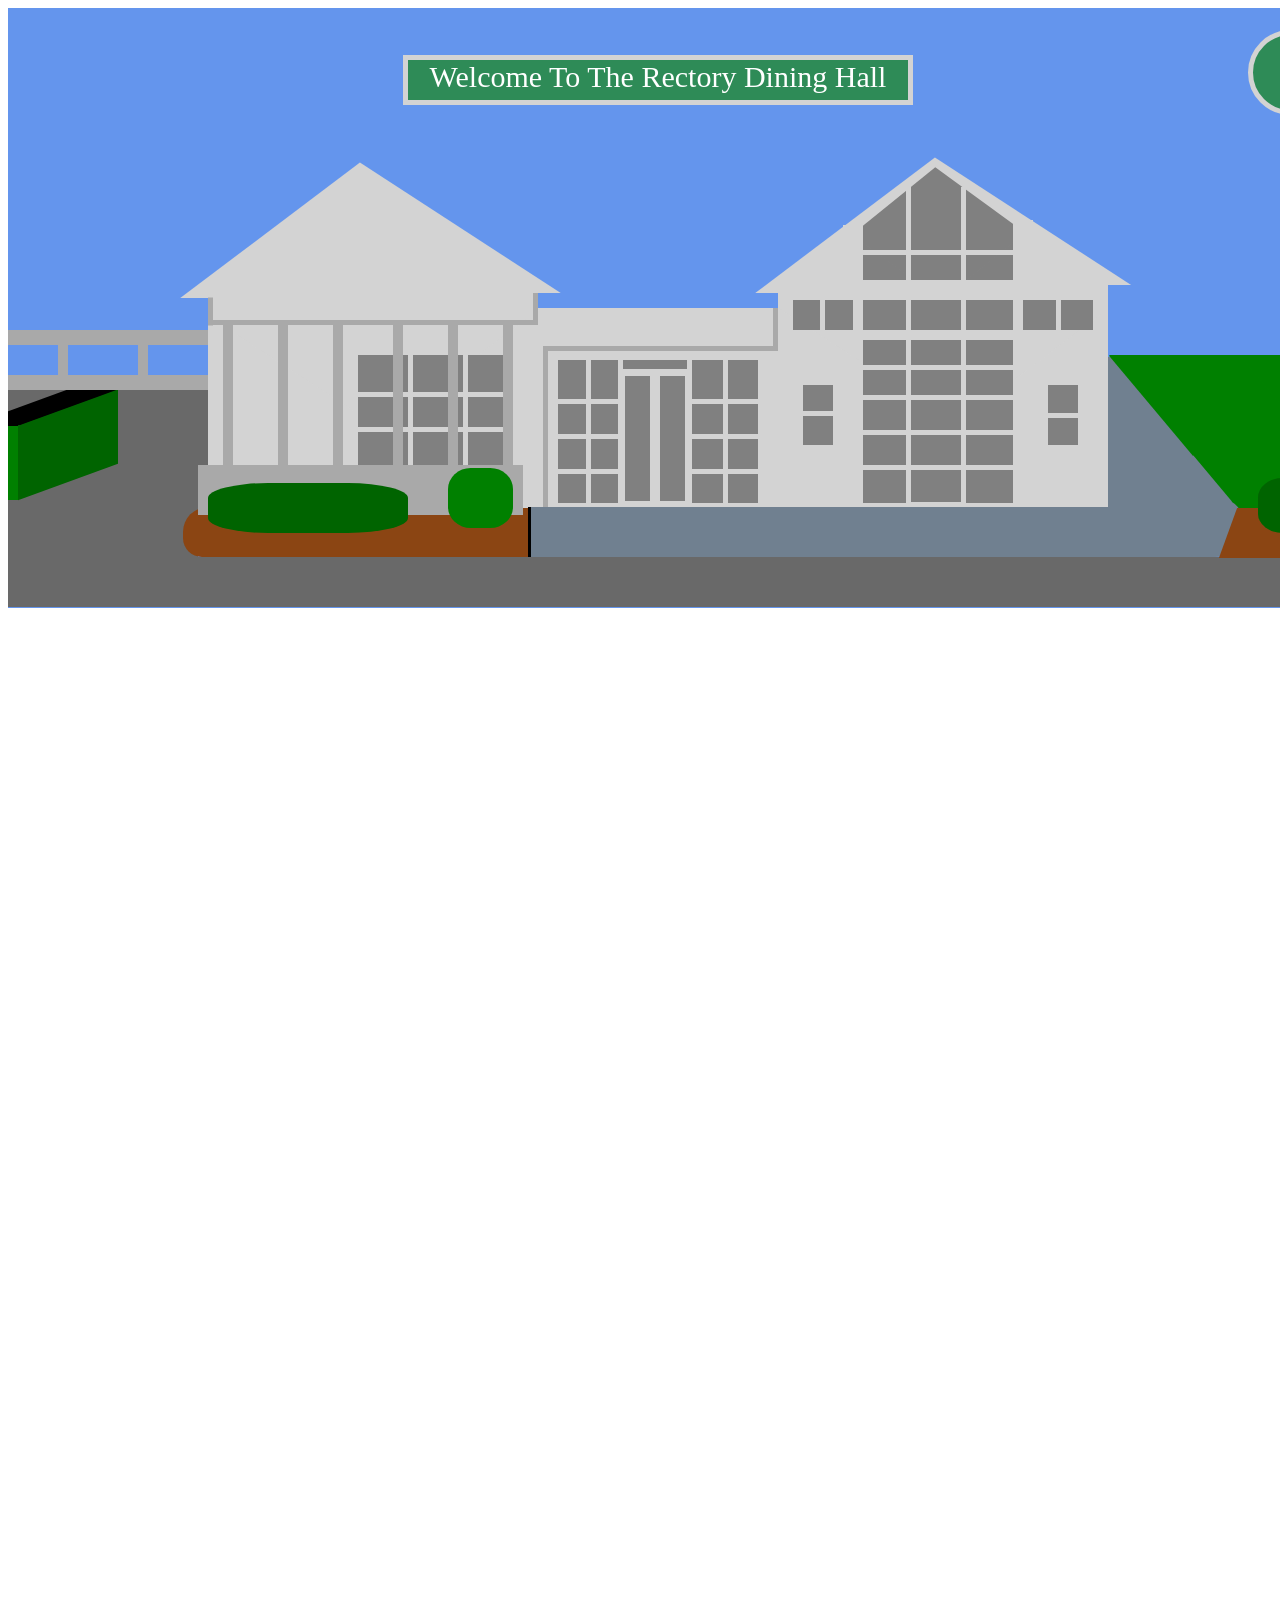
<file: index.html>
<html>
  <head>
    <link rel="stylesheet" type="text/css" href="home.css">
  </head>
  <body>
    <div class="sky">
      <div class="building">
      <div class="base">
        
      </div>
      <div class="roof1">
        
      </div>
      <div class="roof2">
        
      </div>
      <div class="space1">
        
      </div>
      <div class="space2">
        
      </div>
      <div class="space3">
        
      </div>
      <div class="space4">
        
      </div>
      <div class="window1">
        
      </div>
      <div class="window2">
        
      </div>
      <div class="window3">
        
      </div>
      <div class="space5">
        
      </div>
      <div class="space6">
        
      </div>
       <div class="window4">
        
      </div>
        <div class="window5">
        
      </div>
        <div class="window6">
        
      </div>
       <div class="window7">
        
      </div>
     <div class="space7">
       
     </div>
    
     <div class="wall">
       
     </div>
     <div class="column1">
       
     </div>
     <div class="column2">
       
     </div>
     <div class="column3">
       
     </div>
      <div class="column4">
       
     </div>
     <div class="column5">
       
     </div>
     <div class="column6">
       
     </div>
     <div class="over">
       
     </div>
     <div class="line">
       
     </div>
      <div class="line2">
       
     </div>
     <div class="space8">
       
     </div>
     <div class="wlines1">
       
     </div>
     <div class="space9">
       
     </div>
     <div class="wlines2">
       
     </div>
      <div class="wlines3">
       
     </div>
     <div class="wlines4">
       
     </div>
      <div class="wlines5">
       
     </div>
      <div class="wlines6">
       
     </div>
     <div class="wlines7">
       
     </div>
      <div class="wlines8">
       
     </div>
     <div class="wlines9">
       
     </div>
      <div class="wlines10">
       
     </div>
     <div class="wlines11">
       
     </div>
      <div class="line3">
       
     </div>
      <div class="line4">
       
     </div>
      <div class="line5">
       
     </div>
      <div class="wlines12">
       
     </div>
    <div class="wlines13">
       
     </div>
     <div class="door1">
       
     </div>
      <div class="door2">
       
     </div>
      <div class="line6">
       
     </div>
      <div class="line7">
       
     </div>
      <div class="line8">
       
     </div>
      <div class="line9">
       
     </div>
      <div class="wlines14">
       
     </div>
      <div class="line10">
       
     </div>
      <div class="line11">
       
     </div>
     </div>
     
     
     
     
     
     
     
     <div class="parking">
       
     </div>
     <div class="corner">
       
     </div>
     <div class="road">
       
     </div>
     <div class="circle">
       
     </div>
     <div class="dump">
       
     </div>
     <div class="side">
       
     </div>
     <div class="top">
       
     </div>
     <div class="or">
       
     </div>
     <div class="gray">
       
     </div>
     <div class="brown">
       
     </div>
    </div>
   <div class="bush1">
     
   </div>
   <div class="bush2">
     
   </div>
   <div class="sidewalk">
     
   </div>
      <div class="sidewalk2">
     
   </div>
   <div class="cutoff">
     
   </div>
   <div class="circle2">
     
   </div>
   <div class="fill">
     
   </div>
   <div class="brown2">
       
     </div>
      <div class="brown3">
       
     </div>
     <div class="bush3">
       
     </div>
     <div class="fill2">
       
     </div>
     <div class="wall2">
       
     </div>
     <div class="fill3">
       
     </div>
     <div class="top2">
       
     </div>
     <div class='or2'>
       
     </div>
     <div class="wall3">
       
     </div>
     <div class="rail1">
       
     </div>
     <div class="green">
       
     </div>
     <div class="cutoff2">

     </div>
     <div class="cut">
       
     </div>
     <div class="text">
       <div class="dhall">
         Welcome To The Rectory Dining Hall
       </div>
       <a href="blueprint.html" target="_blank">
         
      
       <div class="button">
         <p class="b">
         B
         </p>
           
       </div>
        </a>
        <div class="windowhover1">
          
        </div>
         <div class="windowhover2">
          
        </div>
        <div class="hoverlines1">
          
        </div>
      <div class="eroom">
        This is the dining room were students eat breakfast lunch and dinner with their friends.
      </div>
      <div class="hway">
        As you enter the dining hall you are greated by the wonderful staff, navigate the page to learn more about them.
      </div>
      <div class="info">
        Welcome to the rectory dining hall page, designed by CS2 students Ethan and Isabel. Explore this page and learn what school meals are like.
      </div>
      <div class="windowhover3">
          
        </div>
    
     </div>
     
   
  </body>
  
</html>
</file>
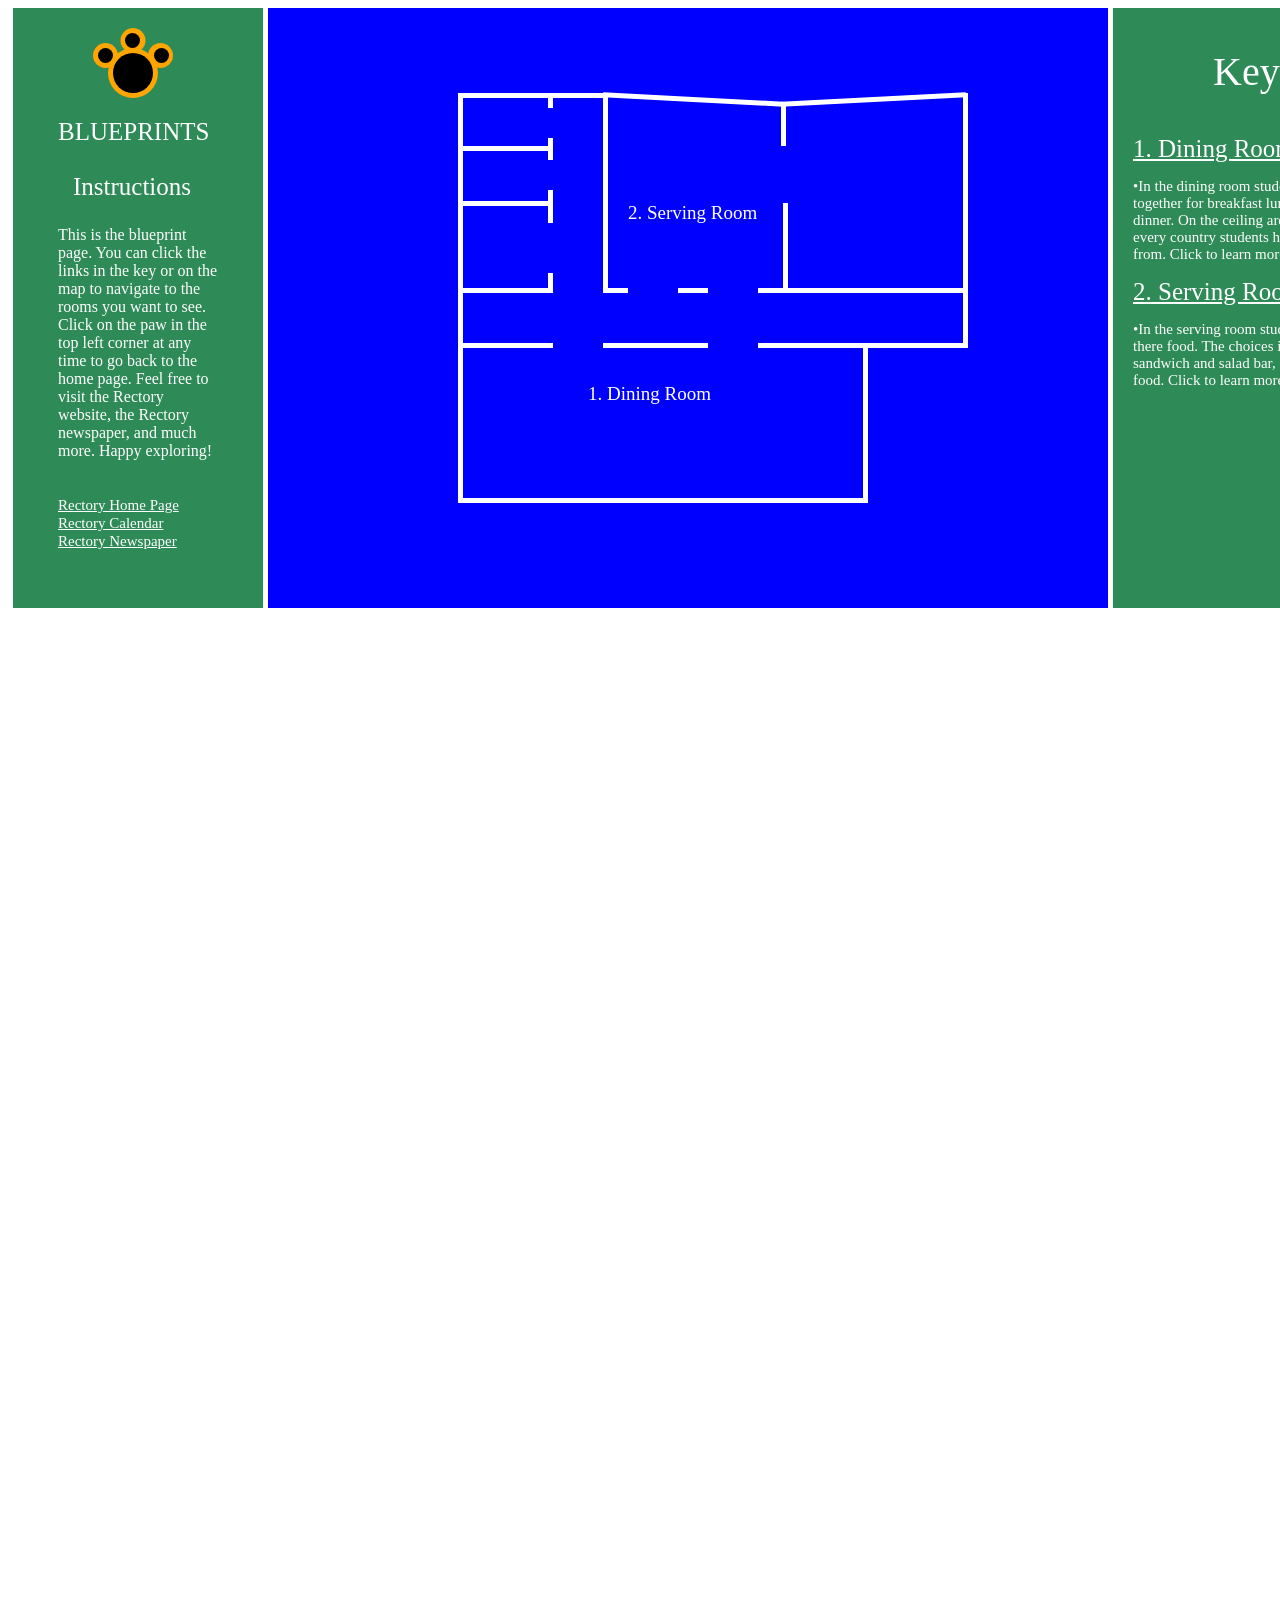
<file: blueprint.html>
<!DOCTYPE html>
<html>
  <head>
    <link rel="stylesheet" type="text/css" href="blueprint.css">
  </head>
  <body>
    
    <div class="base">
      <div class="key">
        <p class="keytitle">
          Key
        </p>
        <a href="diningroom.html" target="_blank" class="text">
          1. Dining Room
        </a>
        <p class="one">
          •In the dining room students eat together for breakfast lunch and dinner. On the ceiling are the flags of every country students have come from. Click to learn more.
        </p>
        <a href="serving.html" target="_blank" class="text">
          2. Serving Room
        </a>
         <p class="one">
          •In the serving room students get there food. The choices include a sandwich and salad bar, or the hot food. Click to learn more.
        </p>
        
     
      </div>
    </div>
   <a href="index.html" target="_blank">
         
     <div class="paw">
      <div class="pad1">
        
      </div>
      <div class="pad2">
        
      </div>
      <div class="pad3">
        
      </div>
       </div>
      <div class="pawg">
      <div class="pad1g">
        
      </div>
      <div class="pad2g">
        
      </div>
      <div class="pad3g">
        
      </div>
   
    </div>
    </a>
    <div class="home">
      BLUEPRINTS
    </div>
   
    <div class="intro">
      <p class="title">
      Instructions
      </p>
      <p class="instruct">
        This is the blueprint page. You can click the links in the key or on the map to navigate to the rooms you want to see. Click on the paw in the top left corner at any time to go back to the home page. Feel free to visit the Rectory website, the Rectory newspaper, and much more. Happy exploring!
      </p>
      <div class="spacer">
        
      </div>
      <a href="https://www.rectoryschool.org/" target="_blank" class="homep">
        Rectory Home Page
      </a>
      <a href="https://www.rectoryschool.org/quicklinks/calendar" target="_blank" id="two">
        Rectory Calendar
      </a>
       <a href="https://www.rectoryschool.org/about/communications-media/news" target="_blank" id="three">
        Rectory Newspaper
      </a>
    </div>
    <div class="blue">
      </div>
    <div class="main">
    
    </div>
  
    <div class="eat">
      
    </div>
    <div class="hall">
        
      </div>
      <div class="line">
        
      </div>
        <div class="line1">
        
      </div>
      <div class="bath1">
        
      </div>
       <div class="bath2">
        
      </div>
      <div class="hall2">
        
      </div>
      <div class="line2">
        
      </div>
      <div class="line3">
        
      </div>
      <div class="line4">
        
      </div>
      <div class="space">
        
      </div>
      <div class="space1">
        
      </div>
        <div class="space2">
        
      </div>
       <div class="space3">
        
      </div>
        <div class="space4">
        
      </div>
      <div class="space5">
        
      </div>
       <div class="space6">
        
      </div>
        <div class="space7">
        
      </div>
        <a href="serving.html" target="_blank" >
        <p class="sroom">
        2. Serving Room
        </p>
      </a>
    
      
        <a href="diningroom.html" target="_blank" >
        <p class="droom">
        1. Dining Room
        </p>
      </a>
  </body>
  
</html>
</file>
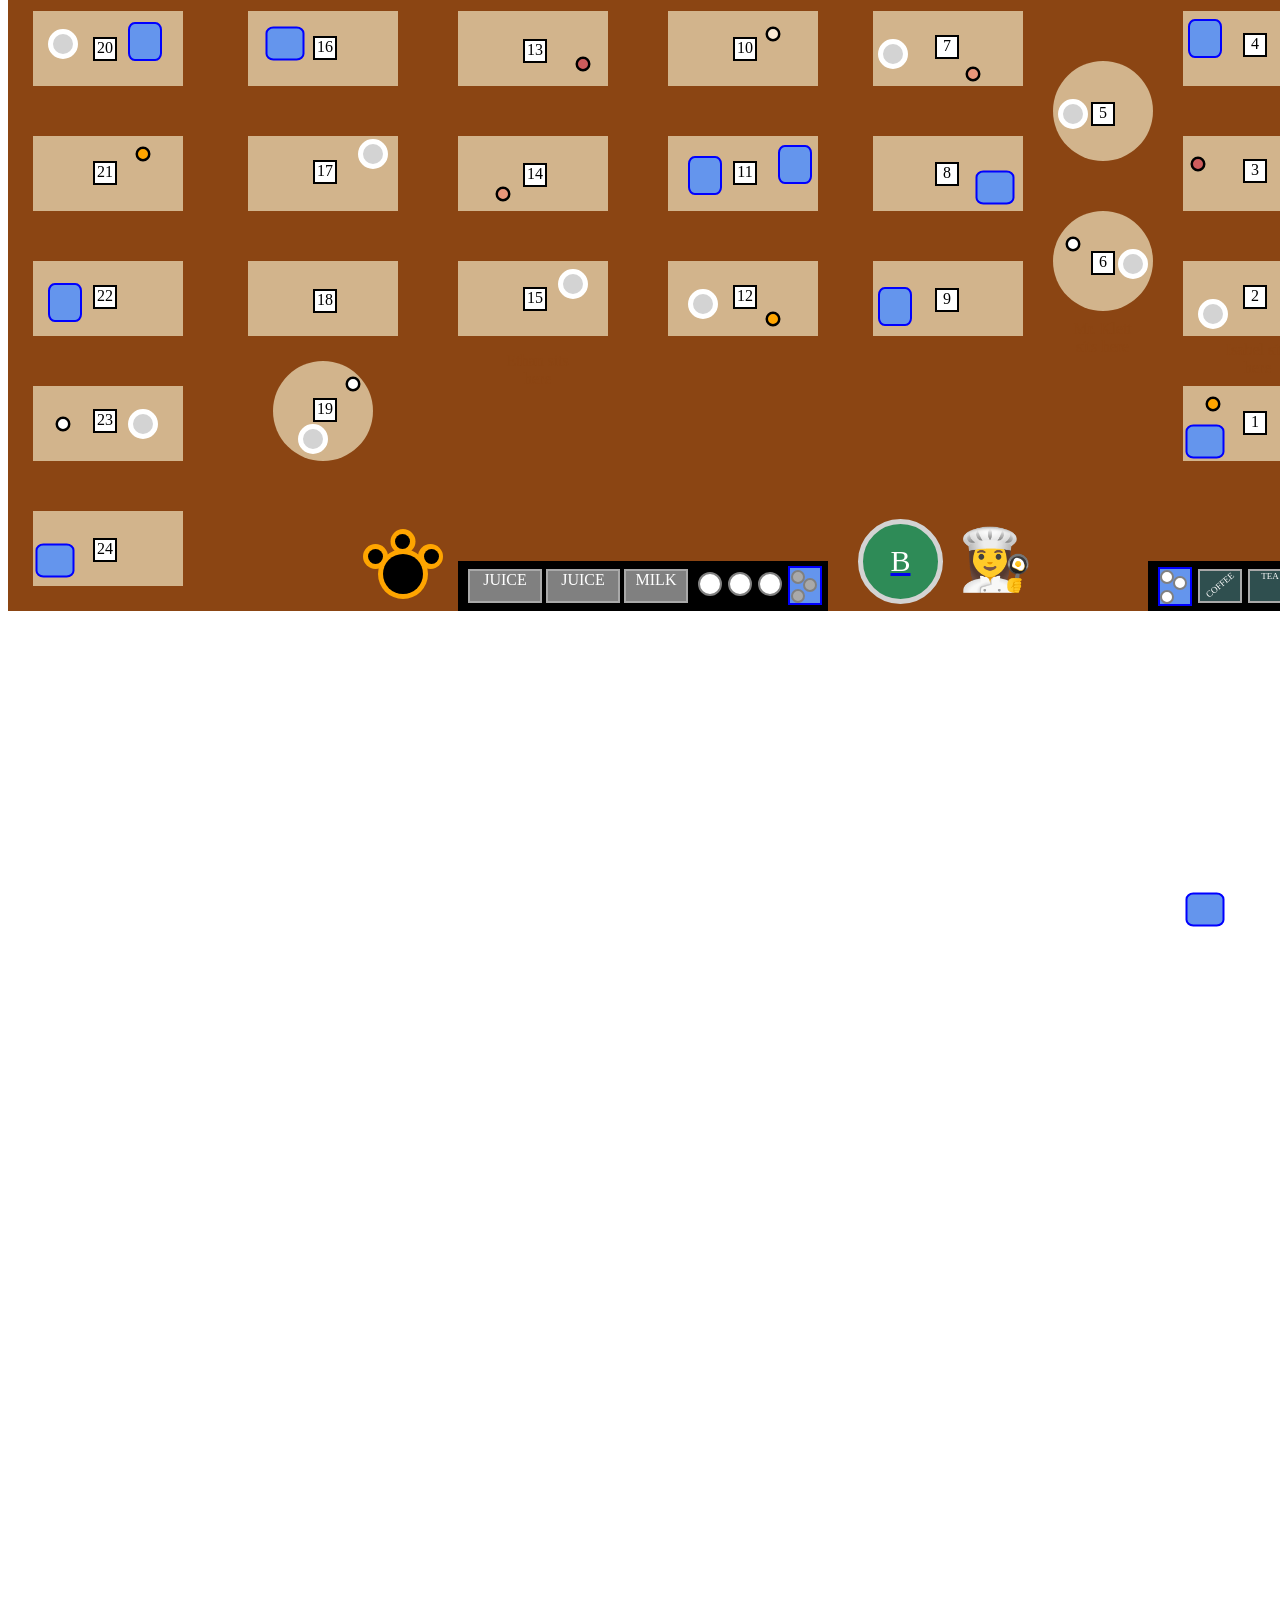
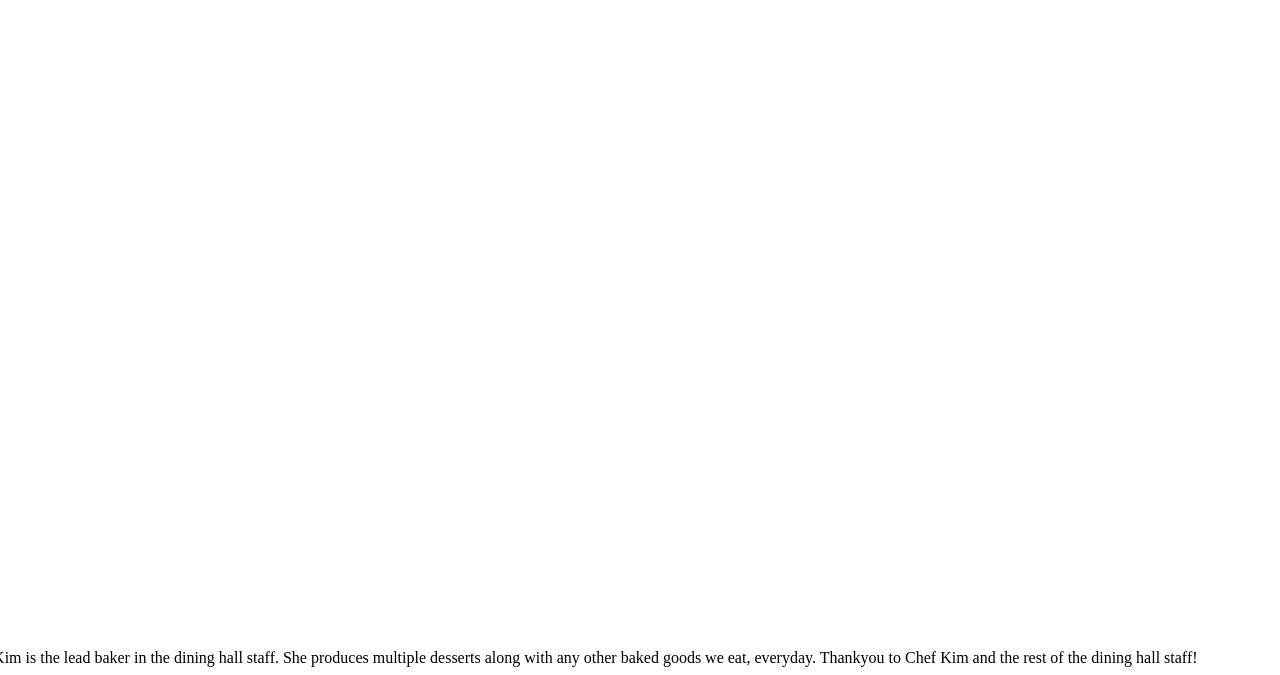
<file: diningroom.html>
<html>
  <head>
    <link rel="stylesheet" type="text/css" href="diningroom.css">
  </head>
  <body>s
   <div class="floor">
  </div>
  <div class="row1">
    
  
 <div class="stable1">
   
 </div>
  <div class="stable2">
   
 </div>
  <div class="stable3">
   
 </div>
  <div class="stable4">
   
 </div>
 
 </div>
 <div class="row2">
   <div class="ctable1">
   
 </div>
  <div class="ctable2">
   
 </div>
 </div>
 <div class="row3">
   <div class="stable5">
   
 </div>
  <div class="stable6">
   
 </div>
  <div class="stable7">
   
 </div>
 </div>
 <div class="row4">
  <div class="stable8">
   
 </div>
  <div class="stable9">
   
 </div>
  <div class="stable10">
   
 </div>
 </div>
 <div class="row5">
  <div class="stable11">
   
 </div>
  <div class="stable12">
   
 </div>
  <div class="stable13">
   
 </div>
 </div>
 <div class="row6">
  <div class="stable14">
   
 </div>
  <div class="stable15">
   
 </div>
  <div class="stable16">
   
 </div>
   <div class="ctable3">
   
 </div>
</div>
<div class="row7">
  <div class="stable21">
    
  </div>
    <div class="stable17">
    
  </div>
    <div class="stable18">
    
  </div>
    <div class="stable19">
    
  </div>
    <div class="stable20">
    
  </div>
  <div class="coffee">
    
  </div>
  <div class="juice">
    
  </div>

    <div class="tn1">
   1
 </div>
 <div class="tn2">
   2
 </div>
  <div class="tn3">
   3
 </div>
 <div class="tn4">
   4
 </div>
 
    
  <div class="tn5">
   5
 </div>
 <div class="tn6">
   6
 </div>
  <div class="tn7">
   7
 </div>
 <div class="tn8">
   8
 </div>
   <div class="tn9">
   9
 </div>
  <div class="tn10">
   10
 </div>
 <div class="tn11">
   11
 </div>
   <div class="tn12">
   12
 </div>
   <div class="tn13">
   13
 </div>
 <div class="tn14">
   14
 </div>
   <div class="tn15">
   15

 </div>
 <div class="tn16">
   16
 </div>
  <div class="tn17">
   17
 </div>
  <div class="tn18">
   18
 </div>
   <div class="tn19">
   19
 </div>
   <div class="tn20">
   20
 </div>
    <div class="tn21">
   21
 </div>
   <div class="tn22">
   22
 </div>
  <div class="tn23">
   23
 </div>
  <div class="tn24">
   24
 </div>
 <div class="water1">
   
 </div>
 <div class="water2">
   
 </div>
  <div class="water3">
   
 </div>
 <div class="milk">
   MILK
 </div>
 <div class="juice1">
   JUICE
 </div>
 <div class="juice2">
   JUICE
 </div>
 <div class="cuptray">
   
 </div>
 <div class="cup1">
   
 </div>
  <div class="cup2">
   
 </div>
  <div class="cup3">
   
 </div>
 <div class="basket">
   
 </div>
 <div class="hwater1">
   TEA
 </div>
 <div class="hwater2">
   <p class="c">
   COFFEE
   </p>
 </div>
  <div class="cuptray2">
   
 </div>
 <div class="cup4">
   
 </div>
  <div class="cup5">
   
 </div>
  <div class="cup6">
   
 </div>
<div class="text1">
  Ethan sits here
</div>
<div class="text2">
  Isabel sits here
</div>
<div class="text3">
  Mr. Klett sits here
</div>
<div class="tray1">
  
  
</div>
<div class="tray2">
  
</div>
<div class="tray3">
  
</div>
<div class="tray4">
  
</div>
<div class="tray5">
  
</div>
<div class="tray6">
  
</div>
<div class="tray7">
  
</div>
<div class="tray8">
  
</div>
<div class="tray9">
  
</div>
<div class="tray10">
  
</div>
<div class="tray11">
  
</div>
<div class="tray12">
  
</div>
<div class="tray1">
  
  
</div>
<div class="plate2">
  
</div>
<div class="plate3">
  
</div>
<div class="plate4">
  
</div>
<div class="plate5">
  
</div>
<div class="plate6">
  
</div>
<div class="plate7">
  
</div>
<div class="plate8">
  
</div>
<div class="plate9">
  
</div>
<div class="plate10">
  
</div>
<div class="plate11">
  
</div>
<div class="plate12">
  
</div>
<div class="mug2">
  
</div>
<div class="mug3">
  
</div>
<div class="mug4">
  
</div>
<div class="mug5">
  
</div>
<div class="mug6">
  
</div>
<div class="mug7">
  
</div>
<div class="mug8">
  
</div>
<div class="mug9">
  
</div>
<div class="mug10">
  
</div>
<div class="mug11">
  
</div>
<div class="mug12">
  
</div>
<a href="index.html" target="_blank" >
         <div class="home">
     <div class="paw">
      <div class="pad1">
        
      </div>
      <div class="pad2">
        
      </div>
      <div class="pad3">
        
      </div>
       </div>
      <div class="pawg">
      <div class="pad1g">
        
      </div>
      <div class="pad2g">
        
      </div>
      <div class="pad3g">
        
      </div>
   
    </div>
    </div>
    </a>
     <a href="blueprint.html" target="_blank">
         
      
       <div class="button">
         <p class="b">
         B
         </p>
           
       </div>
        </a>
        <div class="kim">
          👩‍🍳
        </div>
        <div class="kiminfo">
          Chef Kim is the lead baker in the dining hall staff. She produces multiple desserts along with any other baked goods we eat, everyday. Thankyou to Chef Kim and the rest of the dining hall staff!
        </div>
  </div>

  </body>
  
  
</html>
</file>
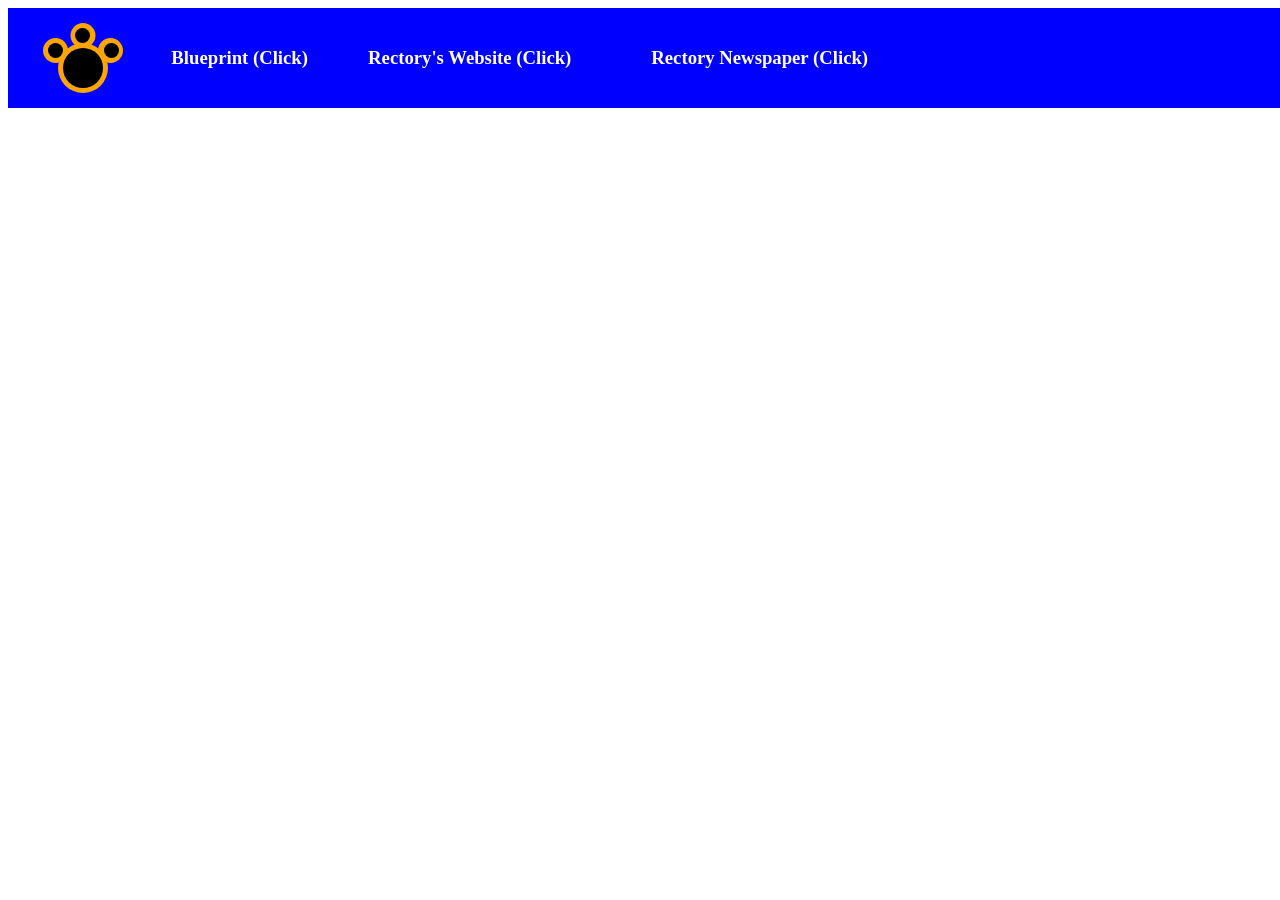
<file: kitchen.html>
<!DOCTYPE html>
<html>
  <head>
    <link rel="stylesheet" href="kitchen.css">
  </head>
  <body>
    <div class="top align">
      <a href="index.html" target="_blank">
        <div class="rpaw">
          <div class="paw">
            <div class="pad1"></div>
            <div class="pad2"></div>
            <div class="pad3"></div>
          </div>
          <div class="pawg">
            <div class="pad1g"></div>
            <div class="pad2g"></div>
            <div class="pad3g"></div>
          </div>
        </div>
      </a>
      <a href="blueprint.html" target="_blank">
        <h3 class="rec2 rel">
          Blueprint (Click)
        </h3>
      </a>
      <a href="https://www.rectoryschool.org" target="_blank">
        <h3 class="rec rel">
          Rectory's Website (Click)
        </h3>
      </a>
      <a href="https://www.rectoryschool.org/about/communications-media/news" target="_blank">
        <h3 class="rec1 rel">
          Rectory Newspaper (Click)
        </h3>
      </a>
    </div>
  </body>
</html>
</file>
<file: home.css>
.sky{
   width:1350px;
  height:600px;
  background-color:cornflowerblue;
  position:relative;
  z-index:-4;
  animation-name:sky;
  animation-duration:60s;
  animation-iteration-count:infinite;
}
.base{
     width:900px;
  height:200px;
  background-color:lightgray;
  transform:translate(200px,300px);
}
.roof1{
    width:225px;
  height:225px;
  background-color:lightgray;
  transform:translate(250px,-25px)rotate(53deg)SkewY(-20deg);
}
.roof2{
    width:225px;
  height:225px;
  background-color:lightgray;
  transform:translate(825px,-255px)rotate(53deg)SkewY(-20deg);
}
.space1{
  width:50px;
  height:20px;
  background-color:cornflowerblue;
  transform:translate(150px,-360px);
   animation-name:sky;
  animation-duration:60s;
   animation-iteration-count:infinite;
}
.space2{
  width:50px;
  height:20px;
  background-color:cornflowerblue;
  transform:translate(1100px,-389px);
   animation-name:sky;
  animation-duration:60s;
   animation-iteration-count:infinite;
}
.space3{
  width:50px;
  height:15px;
  background-color:cornflowerblue;
  transform:translate(530px,-405px);
   animation-name:sky;
  animation-duration:60s;
   animation-iteration-count:infinite;
}

.space4{
  width:50px;
  height:15px;
  background-color:cornflowerblue;
  transform:translate(720px,-420px);
   animation-name:sky;
  animation-duration:60s;
   animation-iteration-count:infinite;
}
.window1{
  width:200px;
  height:175px;
  background-color:grey;
  transform:translate(550px,-400px);
}
.window2{
  width:150px;
  height:270px;
  background-color:grey;
  transform:translate(855px,-670px);
}
.window3{
  width:107px;
  height:107px;
  background-color:grey;
  transform:translate(877px,-993px)rotate(51deg) SkewY(-15deg);
}
.space5{
  width:20px;
  height:50px;
  background-color:lightgray;
  transform:translate(835px,-1055px);
}
.space6{
  width:15px;
  height:50px;
  background-color:lightgray;
  transform:translate(1005px,-1110px);
}
.window4{
  width:300px;
  height:30px;
  background-color:grey;
  transform:translate(785px,-1080px);
}
.window5{
  width:30px;
  height:60px;
  background-color:grey;
  transform:translate(795px,-1025px);
}
.window6{
  width:30px;
  height:60px;
  background-color:grey;
  transform:translate(1040px,-1085px);
}
.window7{
  width:150px;
  height:120px;
  background-color:grey;
  transform:translate(350px,-1175px);
}
.space6{
  width:200px;
  height:50px;
  background-color:lightgray;
  transform:translate(550px,-1020px);
}
.over{
  width:330px;
  height:5px;
  background-color:darkgray;
 transform:translate(200px,-2460px);
}
.line{
  width:5px;
  height:27.5px;
  background-color:darkgray;
 transform:translate(200px,-2487.5px);
}
.line2{
  width:5px;
  height:32.5px;
  background-color:darkgray;
 transform:translate(525px,-2520px);
}
.wall{
  width:325px;
  height:50px;
  background-color:darkgray;
  transform:translate(190px,-1185px);
   position:relative;
  z-index:4;

}
.column1{
  width:10px;
  height:180px;
  background-color:darkgray;
  transform:translate(215px,-1375px);
  position:relative;
  z-index:4;
}
.column2{
  width:10px;
  height:180px;
  background-color:darkgray;
  transform:translate(270px,-1555px);
    position:relative;
  z-index:4;
}
.column3{
  width:10px;
  height:180px;
  background-color:darkgray;
  transform:translate(325px,-1735px);
    position:relative;
  z-index:4;
}
.column4{
  width:10px;
  height:180px;
  background-color:darkgray;
  transform:translate(385px,-1915px);
    position:relative;
  z-index:4;
}
.column5{
  width:10px;
  height:180px;
  background-color:darkgray;
  transform:translate(440px,-2095px);
    position:relative;
  z-index:4;
}
.column6{
  width:10px;
  height:180px;
  background-color:darkgray;
  transform:translate(495px,-2275px);
    position:relative;
  z-index:4;
}
.space8{
  width:20px;
  height:40px;
  background-color:lightgray;
  transform:translate(1005px,-2625px);
}
.wlines1{
 border-style:solid;
  border-color:lightgray;
  border-left-width:5px;
   border-right-width:5px;
  border-bottom-width:5px;
   border-top-width:0px;
  width:50px;
  height:315px;
  background-color:gray;
  transform:translate(898px,-2698px);
  
}

.space9{
  width:200px;
  height:20px;
  background-color:lightgray;
  transform:translate(850px,-2925px);
  
}
.wlines2{
  width:200px;
  height:5px;
  background-color:lightgray;
 transform:translate(850px,-2975px);

}
.wlines3{
  width:200px;
  height:5px;
  background-color:lightgray;
 transform:translate(850px,-2865px);
}
.wlines4{
  width:190px;
  height:5px;
  background-color:lightgray;
 transform:translate(850px,-2805px);

}
.wlines5{
  width:190px;
  height:5px;
  background-color:lightgray;
 transform:translate(850px,-2845px);
}
.wlines6{
  width:190px;
  height:5px;
  background-color:lightgray;
 transform:translate(850px,-2780px);
}
.wlines7{
  width:200px;
  height:10px;
  background-color:lightgray;
 transform:translate(850px,-2920px);

}
.wlines8{
 border-style:solid;
  border-color:lightgray;
  border-left-width:10px;
   border-right-width:5px;
  border-bottom-width:5px;
  
  width:32.5px;
  height:30px;
  background-color:gray;
  transform:translate(1005px,-2963px);
  
}
.wlines9{
 border-style:solid;
  border-color:lightgray;
  border-left-width:5px;
   border-right-width:10px;
  border-bottom-width:5px;
 
  width:28px;
  height:30px;
  background-color:gray;
  transform:translate(812px,-3001px);
  
}
.wlines10{
  width:50px;
  height:5px;
  background-color:lightgray;
 transform:translate(1030px,-2925px);
}
.wlines11{
  width:50px;
  height:5px;
  background-color:lightgray;
 transform:translate(790px,-2930px);
 position:relative;
 z-index:5;
}

.line3{
  width:235px;
  height:5px;
  background-color:darkgray;
 transform:translate(535px,-3000px);
}
.line4{
  width:5px;
  height:160px;
  background-color:darkgray;
 transform:translate(535px,-3002.5px);
}
.line5{
  width:5px;
  height:42.5px;
  background-color:darkgray;
 transform:translate(765px,-3203px);
}

.wlines12{
 border-style:solid;
  border-color:lightgray;
  border-top-width:5px;
   border-right-width:5px;
  border-bottom-width:5px;
 
  width:200px;
  height:30px;
  background-color:gray;
  transform:translate(547px,-3120px);
  
}
.wlines13{
 border-style:solid;
  border-color:lightgray;
  border-top-width:5px;
   border-right-width:5px;
  border-bottom-width:5px;
 
  width:200px;
  height:30px;
  background-color:gray;
  transform:translate(547px,-3195px);
  
}
.door1{
 border-style:solid;
  border-color:lightgray;
  border-width:7px;
  width:25px;
  height:125px;
  background-color:gray;
  transform:translate(610px,-3265px);
  
}
.door2{
 border-style:solid;
  border-color:lightgray;
  border-width:7px;
  width:25px;
  height:125px;
  background-color:gray;
  transform:translate(645px,-3404px);
  
}
.line6{
  width:5px;
  height:40px;
  background-color:lightgray;
 transform:translate(610px,-3560px);
}
.line7{
  width:5px;
  height:40px;
  background-color:lightgray;
 transform:translate(679px,-3600px);
}
.line8{
  width:5px;
  height:150px;
  background-color:lightgray;
 transform:translate(578px,-3635px);
}
.line9{
  width:5px;
  height:150px;
  background-color:lightgray;
 transform:translate(715px,-3785px);
}

.wlines14{
 border-style:solid;
  border-color:lightgray;
  border-width:5px;

 
  width:150px;
  height:30px;
  background-color:gray;
  transform:translate(345px,-3900px);
  
}
.line10{
  width:5px;
  height:110px;
  background-color:lightgray;
 transform:translate(400px,-3977px);
}
.line11{
  width:5px;
  height:120px;
  background-color:lightgray;
 transform:translate(455px,-4095px);
}

.parking{
   width:200px;
  height:150px;
  background-color:dimgray;
   transform:translate(130px,-4200px)SkewX(-60deg);
     position:relative;
  z-index:-2;
}
.corner{
    width:190px;
  height:95px;
  background-color:dimgray;
   transform:translate(0px,-4200px);
     position:relative;
   
  z-index:-2;
}
.road{
     width:1350px;
  height:50px;
  background-color:dimgray;
   transform:translate(0px,-4250px);
  
}
.circle{
 width:50px;
  height:50px;
  background-color:saddlebrown;
  border-radius:50%;
   border-bottom-left-radius:38%;
   transform:translate(175px,-4350px);
     position:relative;
  z-index:-1;
  

}
.dump{
    position:relative;
   
  z-index:3;
     width:100px;
  height:75px;
  background-color:darkgreen;
   transform:translate(10px,-4500px)Skewy(-20deg);
   
}
.side{
  
  width:10px;
  height:75px;
  background-color:green;
   transform:translate(0px,-4557px);
}
.top{
  
  
     width:50px;
  height:37px;
  background-color:black;
   transform:translate(13px,-4668px)SkewX(-70deg);
position:relative;
     
}
.or{
    width:10px;
  height:75px;
  background-color:white;
   transform:translate(-10px,-4690px);
   position:relative;
   z-index:4;
   
}
.gray{
  
    width:50px;
  height:30px;
  background-color:dimgray;
   transform:translate(0px,-4680px);
     position:relative;
  z-index:-2;

}
.brown{
     width:320px;
  height:50px;
  background-color:saddlebrown;
   transform:translate(200px,-4692px);
     position:relative;
  z-index:-1;
     
}
.bush1{
     width:200px;
  height:50px;
  background-color:darkgreen;
   transform:translate(200px,-125px);
    border-radius:30%;
}
.bush2{
     width:65px;
  height:60px;
  background-color:green;
   transform:translate(440px,-190px);
    border-radius:35%;
}
.sidewalk{
     width:580px;
  height:50px;
  background-color:slategray;
   transform:translate(520px,-211px);
     position:relative;
  z-index:-1;
     border-left-width:3px;
     border-right-width:0px;
      border-top-width:0px;
       border-bottom-width:0px;
     border-color:black;
     border-style:solid;
}
.sidewalk2{
  width:100px;
  height:200px;
  background-color:slategray;
   transform:translate(1100px,-411px);
    
}
.cutoff{
   width:220px;
  height:100px;
  background-color:green;
   transform:translate(1100px,-610px)rotate(50deg);
    
}
.circle2{
width:70px;
  height:60px;
  background-color:slategray;
  border-radius:40%;
   
   transform:translate(1165px,-571px);
     
  
}
.fill{
  
   width:60px;
  height:20px;
  background-color:slategray;
   transform:translate(1167px,-653px)rotate(50deg);
    
}
.brown2{
     width:120px;
  height:50px;
  background-color:saddlebrown;
   transform:translate(1220px,-640px)SkewX(-20deg);
     position:relative;
  z-index:2;
     
}
.brown3{
     width:80px;
  height:50px;
  background-color:saddlebrown;
   transform:translate(1270px,-690px);
     position:relative;
  z-index:2;
     
}
.bush3{
     width:70px;
  height:55px;
  background-color:darkgreen;
   transform:translate(1250px,-770px);
    border-radius:35%;
    position:relative;
    z-index:3;
}
.fill2{
  width:90px;
  height:75px;
  background-color:dimgrey;
   transform:translate(110px,-915px);
     position:relative;
  
  z-index:-4;
}
.wall2{
width:200px;
  height:15px;
  background-color:darkgray;
   transform:translate(0px,-1003px);
   
   position:relative;
  z-index:2;
}
.fill3{
  width:60px;
  height:25px;
  background-color:dimgray;
   transform:translate(0px,-1005px);
     position:relative;
     z-index:-2;
     border-bottom-right-radius:50%;
}
.top2{
  width:50px;
  height:37px;
  background-color:black;
   transform:translate(13px,-1030px)SkewX(-70deg);
position:relative;

}
.or2{
    width:10px;
  height:75px;
  background-color:white;
   transform:translate(-10px,-1050px);
   position:relative;
   z-index:4;
   
}
.wall3{
width:200px;
  height:15px;
  background-color:darkgray;
   transform:translate(0px,-1200px);
   
   position:relative;
  z-index:2;
}
.rail1{
  border-style:solid;
  border-color:darkgray;
  border-width:10px;
  width:70px;
  height:30px;
  background-color:cornflowerblue;
  transform:translate(50px,-1210px);
}
.green{
 width:150px;
  height:160px;
  background-color:green;
   transform:translate(1200px,-1245px);
   
   position:relative;
  z-index:-2;
}
.cutoff2{
  width:250px;
  height:70px;
  background-color:cornflowerblue;
   transform:translate(1100px,-1470px);
      position:relative;
  z-index:5;
    animation-name:sky;
  animation-duration:60s;
   animation-iteration-count:infinite;
}
.cut{
   width:70px;
  height:30px;
  background-color:cornflowerblue;
  transform:translate(60px,-1480px);
  animation-name:sky;
  animation-duration:60s;
   animation-iteration-count:infinite;
}

@keyframes sky{
  0%{background-color:cornflowerblue;}
  50%{background-color:black;}
  100%{background-color:cornflowerblue;}
}

.dhall{
  width:500px;
  height:40px;
  background-color:seaGreen;
  transform:translate(395px,-1800px);
  color:white;
  font-size:30px;
  text-align:center;
   border-style:solid;
  border-color:lightgrey;
  border-width:5px;
 
}
.button{
   width:75px;
  height:75px;
  background-color:seagreen;
  transform:translate(1240px,-1875px);
  color:white;
  border-radius:50%;
  font-size:30px;
  text-align:center;
   border-style:solid;
  border-color:lightgrey;
  border-width:5px;
  transition:background-color,2s;
}
.b{
  margin-top:20px;
}
.b:hover{
margin-top:20px;
color:red;
}
.windowhover1{
  width:30px;
  height:60px;
  background-color:gray;
  transform:translate(1040px,-1605px);
}
.eroom{
  width:150px;
  height:100px;
  background-color:seagreen;
  transform:translate(1000px,-1550px);
  color:white;
   text-align:center;
   border-style:solid;
  border-color:lightgrey;
  border-width:5px;
  position:relative;
  display:none;
  transition:display;
   z-index:8;
}
.windowhover1:hover~.eroom{
    width:150px;
  height:100px;
  background-color:seagreen;
  transform:translate(1000px,-1650px);
  color:white;
   text-align:center;
   border-style:solid;
  border-color:lightgrey;
  border-width:5px;
    position:relative;
    display:block;
    z-index:8;
  
}
.hway{
  width:150px;
  height:50px;
  background-color:seagreen;
  transform:translate(550px,-2000px);
  color:white;
   text-align:center;
   border-style:solid;
  border-color:lightgrey;
  border-width:5px;
  position:relative;
  z-index:-8;
  transition:z-index;
}
.windowhover2:hover~.hway{
    width:150px;
  height:100px;
  background-color:seagreen;
  transform:translate(570px,-1900px);
  color:white;
   text-align:center;
   border-style:solid;
  border-color:lightgrey;
  border-width:5px;
    position:relative;
  z-index:4;
}

.hoverlines1{
  width:50px;
  height:5px;
  background-color:lightgrey;
 transform:translate(1025px,-1675px);
 position:relative;
 z-index:5;
}
.windowhover2{
   width:225px;
  height:38px;
  background-color:lightgrey;
  transform:translate(540px,-1742px);
}
.dhall:hover~.info{
    width:200px;
  height:110px;
  background-color:seagreen;
  transform:translate(540px,-2040px);
  color:white;
   text-align:center;
   border-style:solid;
  border-color:lightgrey;
  border-width:5px;
    position:relative;
  z-index:4;
}
.info{
   width:200px;
  height:110px;
  background-color:seagreen;
  color:white;
   text-align:center;
   border-style:solid;
  border-color:lightgrey;
  border-width:5px;
    position:relative;
     transform:translate(540px,-2040px);
  z-index:-8;
}
</file>
<file: blueprint.css>
.base{
  width:1185px;
  height:600px;
  background-color:blue;
  transform:translate(165px,0px);
  position:relative;
  z-index:-3;
}
.paw{
  width:50px;
  height:50px;
  background-color:orange;
  border-radius:50%;
  transform:translate(100px,-560px);
}
.pad1{
   width:25px;
  height:25px;
  background-color:orange;
  border-radius:50%;
  transform:translate(-15px,-5px);
}
.pad2{
   width:25px;
  height:25px;
  background-color:orange;
  border-radius:50%;
  transform:translate(12.5px,-45px);
}
.pad3{
   width:25px;
  height:25px;
  background-color:orange;
  border-radius:50%;
  transform:translate(40px,-55px);
}
.pawg{
  width:40px;
  height:40px;
  background-color:black;
  border-radius:50%;
  transform:translate(105px,-605px);
  position:relative;
  z-index:5;
}
.pad1g{
   width:15px;
  height:15px;
  background-color:black;
  border-radius:50%;
  transform:translate(-15px,-5px);
   position:relative;
  z-index:5;
}
.pad2g{
   width:15px;
  height:15px;
  background-color:black;
  border-radius:50%;
  transform:translate(12px,-35px);
   position:relative;
  z-index:5;
}
.pad3g{
   width:15px;
  height:15px;
  background-color:black;
  border-radius:50%;
  transform:translate(41px,-35px);
   position:relative;
  z-index:5;
}
.intro{
   width:180px;
  height:360px;
  background-color:seagreen;
  transform:translate(30px,-600px);
  
}

.home{
  
   width:175px;
  height:50px;
  background-color:seagreen;
  transform:translate(50px,-580px);
  font-size:25px;
position:relative;
z-index:-1;
color:white;
}
.key{
  border-width:5px;
  border-style:solid;
  border-color:white;
  width:250px;
  height:600px;
  background-color:seagreen;
  transform:translate(935px,-5px);

}
.title{
  color:white;
  font-size:25px;
  margin-left:35px;
  transform:translate(0px,0px);
}
.instruct{
  color:white;
  font-size:16px;
  margin-left:20px;
  transform:translate(0px,0px);
}
.homep{
  
  font-size:15px;
   color:white;
  margin:20px;
  
}
#two{
  
  font-size:15px;
  margin-left:20px;
  margin-top:40px;
  color:white;
}
#three{
  
  font-size:15px;
  color:white;
  margin-left:20px;
}

.keytitle{
   color:WHite;
  font-size:40px;
  margin-left:100px;
}
.text{

   color:white;
  font-size:25px;
  margin-left:20px;
}
.one{
    color:white;
  font-size:15px;
  margin-left:20px;
}
.blue{
  
  border-width:5px;
  border-style:solid;
  border-color:white;
  width:250px;
  height:600px;
  background-color:seagreen;
  transform:translate(0px,-1130px);
position:relative;
z-index:-2;
}
.spacer{
  width:40px;
  height:20px;
}
.main{
  
  border-style:solid;
  border-color:white;
  border-left-width:5px;
   border-right-width:5px;
  border-bottom-width:5px;
   border-top-width:0px;
  width:500px;
  height:250px;
  background-color:blue;
  transform:translate(450px,-1650px);
}
.eat{
  border-width:5px;
  border-style:solid;
  border-color:white;
  width:400px;
  height:150px;
  background-color:blue;
  transform:translate(450px,-1655px);
}
.hall{
  border-width:5px;
  border-style:solid;
  border-color:white;
  width:500px;
  height:50px;
  background-color:blue;
  transform:translate(450px,-1870px);
}
.line{
  width:150px;
  height:5px;
  background-color:white;
  transform:translate(450px,-2125px);
  position:relative;
  z-index:3;
}

.line1{
  width:185px;
  height:5px;
  background-color:white;
  transform:translate(773px,-2126px)rotate(-3deg);
}
.line2{
  width:180px;
  height:5px;
  background-color:white;
  transform:translate(595px,-2436px)rotate(3deg);
}
.line3{
  width:5px;
  height:40px;
  background-color:white;
  transform:translate(773px,-2432px);
}
.line4{
  width:5px;
  height:85px;
  background-color:white;
  transform:translate(775px,-2375px);
}
.bath1{
   border-style:solid;
  border-color:white;
  border-left-width:5px;
   border-right-width:5px;
  border-bottom-width:5px;
   border-top-width:0px;
  width:85px;
  height:50px;
  background-color:blue;
  transform:translate(450px,-2132px);
}
.bath2{
   border-style:solid;
  border-color:white;
  border-left-width:5px;
   border-right-width:5px;
  border-bottom-width:5px;
   border-top-width:0px;
  width:85px;
  height:50px;
  background-color:blue;
  transform:translate(450px,-2132px);
}
.hall2{
   border-style:solid;
  border-color:white;
  border-left-width:5px;
   border-right-width:5px;
  border-bottom-width:5px;
   border-top-width:0px;
  width:50px;
  height:190px;
  background-color:blue;
  transform:translate(540px,-2240px);
}
.space{
  width:50px;
  height:20px;
  background-color:blue;
  transform:translate(545px,-2390px);
}
.space1{
  width:50px;
  height:20px;
  background-color:blue;
  transform:translate(620px,-2410px);
}
.space2{
  width:50px;
  height:20px;
  background-color:blue;
  transform:translate(700px,-2430px);
}
.space3{
  width:50px;
  height:20px;
  background-color:blue;
  transform:translate(545px,-2390px);
}
.space4{
  width:50px;
  height:20px;
  background-color:blue;
  transform:translate(700px,-2410px);
}
.space5{
  width:20px;
  height:30px;
  background-color:blue;
  transform:translate(530px,-2655px);
}
.space6{
  width:20px;
  height:30px;
  background-color:blue;
  transform:translate(535px,-2633px);
}
.space7{
  width:20px;
  height:50px;
  background-color:blue;
  transform:translate(535px,-2600px);
}
.sroom{
      color:white;
  font-size:19px;
 transform:translate(0px,-2690px);
 margin-left:620px;
}
.kitchen{
  color:white;
  font-size:19px;
 transform:translate(0px,-2730px);
 margin-left:830px;
}
.droom{
      color:white;
  font-size:19px;
 transform:translate(0px,-2550px);
 margin-left:580px;
}
</file>
<file: diningroom.css>
.floor{
    width:1350px;
  height:885px;
  background-color:saddlebrown;
  transform:translate(0px,-300px);
}
.stable1{
    width:150px;
  height:75px;
  background-color:tan;
  transform:translate(1175px,-900px);
  
}
.stable2{
    width:150px;
  height:75px;
  background-color:tan;
  transform:translate(1175px,-850px);
}
.stable3{
    width:150px;
  height:75px;
  background-color:tan;
  transform:translate(1175px,-800px);
}
.stable4{
    width:150px;
  height:75px;
  background-color:tan;
  transform:translate(1175px,-750px);
}

.ctable1{
    width:100px;
  height:100px;
  border-radius:50%;
  background-color:tan;
  transform:translate(1050px,-1150px);
}
.ctable2{
    width:100px;
  height:100px;
  border-radius:50%;
  background-color:tan;
  transform:translate(1050px,-1100px);
}
.stable5{
    width:150px;
  height:75px;
  background-color:tan;
  transform:translate(875px,-1275px);
}
.stable6{
    width:150px;
  height:75px;
  background-color:tan;
  transform:translate(875px,-1225px);
}
.stable7{
    width:150px;
  height:75px;
  background-color:tan;
  transform:translate(875px,-1550px);
}

.stable8{
    width:150px;
  height:75px;
  background-color:tan;
  transform:translate(675px,-1625px);
}
.stable9{
    width:150px;
  height:75px;
  background-color:tan;
  transform:translate(675px,-1575px);
}
.stable10{
    width:150px;
  height:75px;
  background-color:tan;
  transform:translate(675px,-1525px);
}

.stable11{
    width:150px;
  height:75px;
  background-color:tan;
  transform:translate(475px,-1850px);
}
.stable12{
    width:150px;
  height:75px;
  background-color:tan;
  transform:translate(475px,-1800px);
}
.stable13{
    width:150px;
  height:75px;
  background-color:tan;
  transform:translate(475px,-1750px);
}
.stable14{
    width:150px;
  height:75px;
  background-color:tan;
  transform:translate(275px,-2075px);
}
.stable15{
    width:150px;
  height:75px;
  background-color:tan;
  transform:translate(275px,-2025px);
 
}
.stable16{
    width:150px;
  height:75px;
  background-color:tan;
  transform:translate(275px,-1975px);
}

.ctable3{
    width:100px;
  height:100px;
  border-radius:50%;
  background-color:tan;
  transform:translate(300px,-1950px);
}
.stable17{
    width:150px;
  height:75px;
  background-color:tan;
  transform:translate(75px,-2475px);
}
.stable18{
    width:150px;
  height:75px;
  background-color:tan;
  transform:translate(75px,-2425px);
}
.stable19{
    width:150px;
  height:75px;
  background-color:tan;
  transform:translate(75px,-2375px);
}
.stable20{
    width:150px;
  height:75px;
  background-color:tan;
  transform:translate(75px,-2325px);
}
.stable21{
    width:150px;
  height:75px;
  background-color:tan;
  transform:translate(75px,-1900px);
}
.row7{
  transform:translate(-50px,0px);
}
.row6{
  transform:translate(-35px,0px);
}
.row5{
  transform:translate(-25px,0px);
}
.row4{
  transform:translate(-15px,0px);
}
.row3{
  transform:translate(-10px,0px);
}
.row2{
  transform:translate(-5px,0px);
}
.coffee{
 
    width:200px;
  height:50px;
  background-color:black;
  transform:translate(1190px,-2225px);
 
}
.juice{
 
  width:370px;
  height:50px;
  background-color:black;
  transform:translate(500px,-2275px);
 
}
.tn1{
   width:20px;
  height:20px;
  background-color:White;
  transform:translate(1285px,-2475px);
  border-style:solid;
  border-width:2px;
  border-color:black;
  color:black;
 text-align:center;
}
.tn2{
   width:20px;
  height:20px;
  background-color:White;
  transform:translate(1285px,-2625px);
  border-style:solid;
  border-width:2px;
  border-color:black;
  color:black;
 text-align:center;
}
.tn3{
   width:20px;
  height:20px;
  background-color:White;
  transform:translate(1285px,-2775px);
  border-style:solid;
  border-width:2px;
  border-color:black;
  color:black;
 text-align:center;
}
.tn4{
   width:20px;
  height:20px;
  background-color:White;
  transform:translate(1285px,-2925px);
  border-style:solid;
  border-width:2px;
  border-color:black;
  color:black;
 text-align:center;
}
.tn5{
   width:20px;
  height:20px;
  background-color:White;
  transform:translate(1133px,-2880px);
  border-style:solid;
  border-width:2px;
  border-color:black;
  color:black;
 text-align:center;
}
.tn6{
   width:20px;
  height:20px;
  background-color:White;
  transform:translate(1133px,-2755px);
  border-style:solid;
  border-width:2px;
  border-color:black;
  color:black;
 text-align:center;
}
.tn7{
   width:20px;
  height:20px;
  background-color:White;
  transform:translate(977px,-2995px);
  border-style:solid;
  border-width:2px;
  border-color:black;
  color:black;
 text-align:center;
}
.tn8{
   width:20px;
  height:20px;
  background-color:White;
  transform:translate(977px,-2892px);
  border-style:solid;
  border-width:2px;
  border-color:black;
  color:black;
 text-align:center;
}
.tn9{
   width:20px;
  height:20px;
  background-color:White;
  transform:translate(977px,-2790px);
  border-style:solid;
  border-width:2px;
  border-color:black;
  color:black;
 text-align:center;
}
.tn10{
   width:20px;
  height:20px;
  background-color:White;
  transform:translate(775px,-3065px);
  border-style:solid;
  border-width:2px;
  border-color:black;
  color:black;
 text-align:center;
}
.tn11{
   width:20px;
  height:20px;
  background-color:White;
  transform:translate(775px,-2965px);
  border-style:solid;
  border-width:2px;
  border-color:black;
  color:black;
 text-align:center;
}
.tn12{
   width:20px;
  height:20px;
  background-color:White;
  transform:translate(775px,-2865px);
  border-style:solid;
  border-width:2px;
  border-color:black;
  color:black;
 text-align:center;
}
.tn13{
   width:20px;
  height:20px;
  background-color:White;
  transform:translate(565px,-3135px);
  border-style:solid;
  border-width:2px;
  border-color:black;
  color:black;
 text-align:center;
}
.tn14{
   width:20px;
  height:20px;
  background-color:White;
  transform:translate(565px,-3035px);
  border-style:solid;
  border-width:2px;
  border-color:black;
  color:black;
 text-align:center;
}
.tn15{
   width:20px;
  height:20px;
  background-color:White;
  transform:translate(565px,-2935px);
  border-style:solid;
  border-width:2px;
  border-color:black;
  color:black;
 text-align:center;

}
.tn16{
   width:20px;
  height:20px;
  background-color:White;
  transform:translate(355px,-3210px);
  border-style:solid;
  border-width:2px;
  border-color:black;
  color:black;
 text-align:center;
}
.tn17{
   width:20px;
  height:20px;
  background-color:White;
  transform:translate(355px,-3110px);
  border-style:solid;
  border-width:2px;
  border-color:black;
  color:black;
 text-align:center;
}
.tn18{
   width:20px;
  height:20px;
  background-color:White;
  transform:translate(355px,-3005px);
  border-style:solid;
  border-width:2px;
  border-color:black;
  color:black;
 text-align:center;
}
.tn19{
   width:20px;
  height:20px;
  background-color:White;
  transform:translate(355px,-2920px);
  border-style:solid;
  border-width:2px;
  border-color:black;
  color:black;
 text-align:center;
}
.tn20{
   width:20px;
  height:20px;
  background-color:White;
  transform:translate(135px,-3305px);
  border-style:solid;
  border-width:2px;
  border-color:black;
  color:black;
 text-align:center;
}
.tn21{
   width:20px;
  height:20px;
  background-color:White;
  transform:translate(135px,-3205px);
  border-style:solid;
  border-width:2px;
  border-color:black;
  color:black;
 text-align:center;
}
.tn22{
   width:20px;
  height:20px;
  background-color:White;
  transform:translate(135px,-3105px);
  border-style:solid;
  border-width:2px;
  border-color:black;
  color:black;
 text-align:center;
}
  
  .tn23{
   width:20px;
  height:20px;
  background-color:White;
  transform:translate(135px,-3005px);
  border-style:solid;
  border-width:2px;
  border-color:black;
  color:black;
 text-align:center;
}
 .tn24{
   width:20px;
  height:20px;
  background-color:White;
  transform:translate(135px,-2900px);
  border-style:solid;
  border-width:2px;
  border-color:black;
  color:black;
 text-align:center;
}
  .water1{
     width:20px;
  height:20px;
  border-radius:50%;
  background-color:White;
  transform:translate(800px,-2890px);
  border-style:solid;
  border-width:2px;
  border-color:gray;
}
.water2{
     width:20px;
  height:20px;
  border-radius:50%;
  background-color:White;
  transform:translate(770px,-2914px);
  border-style:solid;
  border-width:2px;
  border-color:gray;
}
.water3{
     width:20px;
  height:20px;
  border-radius:50%;
  background-color:White;
  transform:translate(740px,-2938px);
  border-style:solid;
  border-width:2px;
  border-color:gray;
}
.milk{
     width:60px;
  height:30px;
  background-color:gray;
  transform:translate(666px,-2965px);
  border-style:solid;
  border-width:2px;
  border-color:darkgray;
   color:white;
 text-align:center;
 
}
.juice1{
     width:70px;
  height:30px;
  background-color:gray;
  transform:translate(588px,-2999px);
  border-style:solid;
  border-width:2px;
  border-color:darkgray;
   color:white;
 text-align:center;
}
.juice2{
     width:70px;
  height:30px;
  background-color:gray;
  transform:translate(510px,-3033px);
  border-style:solid;
  border-width:2px;
  border-color:darkgray;
   color:white;
 text-align:center;
}
.cuptray{
   width:30px;
  height:35px;
  background-color:cornflowerblue;
  transform:translate(830px,-3070px);
  border-style:solid;
  border-width:2px;
  border-color:blue;
  
}
.cup1{
  width:10px;
  height:10px;
  border-radius:50%;
  background-color:darkgray;
  transform:translate(833px,-3105px);
  border-style:solid;
  border-width:2px;
  border-color:gray;
  
}
.cup2{
    width:10px;
  height:10px;
  border-radius:50%;
  background-color:darkgray;
  transform:translate(833px,-3100px);
  border-style:solid;
  border-width:2px;
  border-color:gray;
  
}
.cup3{
    width:10px;
  height:10px;
  border-radius:50%;
  background-color:darkgray;
  transform:translate(845px,-3125px);
  border-style:solid;
  border-width:2px;
  border-color:gray;
  
}
.basket{
   width:30px;
  height:30px;
  border-radius:50%;
  background-color:saddlebrown;
  transform:translate(1350px,-3150px);
  border-style:solid;
  border-width:2px;
  border-color:gray;
  
  
}
.hwater1{
    width:40px;
  height:30px;
  background-color:darkslategray;
  transform:translate(1290px,-3182px);
  border-style:solid;
  border-width:2px;
  border-color:darkgray;
   color:white;
 text-align:center;
 font-size:9px;
}
.hwater2{
    width:40px;
  height:30px;
  background-color:darkslategray;
  transform:translate(1240px,-3216px);
  border-style:solid;
  border-width:2px;
  border-color:darkgray;
   color:white;
 text-align:center;
 font-size:9px;
}
.c{
  transform:rotate(-40deg);
}
.cuptray2{
   width:30px;
  height:35px;
  background-color:cornflowerblue;
  transform:translate(1200px,-3252px);
  border-style:solid;
  border-width:2px;
  border-color:blue;
  
}
.cup4{
  width:10px;
  height:10px;
  border-radius:50%;
  background-color:white;
  transform:translate(1202px,-3288px);
  border-style:solid;
  border-width:2px;
  border-color:gray;
  
}
.cup5{
    width:10px;
  height:10px;
  border-radius:50%;
  background-color:white;
  transform:translate(1202px,-3282px);
  border-style:solid;
  border-width:2px;
  border-color:gray;
  
}
.cup6{
    width:10px;
  height:10px;
  border-radius:50%;
  background-color:white;
  transform:translate(1215px,-3310px);
  border-style:solid;
  border-width:2px;
  border-color:gray;
}
.text1{
  width:75px;
  height:40px;
  background-color:saddlebrown;
  transform:translate(540px,-3550px);
  border-style:solid;
  border-width:2px;
  border-color:saddlebrown;
  text-align:center;
  transition:color;
  color:saddlebrown;
}
.tn15:hover~.text1{
  width:75px;
  height:40px;
  background-color:seagreen;
  transform:translate(540px,-3550px);
  border-style:solid;
  border-width:2px;
  border-color:lightgrey;
  text-align:center;
  color:white;
}
.tn15:hover{
   width:20px;
  height:20px;
  background-color:gray;
  transform:translate(565px,-2935px);
  border-style:solid;
  border-width:2px;
  border-color:black;
  color:black;
 text-align:center;
}
.tn2:hover{
    width:20px;
  height:20px;
  background-color:seagreen;
  transform:translate(1285px,-2625px);
  border-style:solid;
  border-width:2px;
  border-color:black;
  color:black;
 text-align:center;
}
.tn2:hover~.text2{
  width:75px;
  height:40px;
  background-color:seagreen;
  transform:translate(1260px,-3605px);
  border-style:solid;
  border-width:2px;
  border-color:lightgrey;
  text-align:center;
  color:white;
}
.text2{
  width:75px;
  height:40px;
  background-color:saddlebrown;
  transform:translate(1260px,-3605px);
  border-style:solid;
  border-width:2px;
  border-color:saddlebrown;
  text-align:center;
  transition:color;
  color:saddlebrown;
}
.tn6:hover{
   width:20px;
  height:20px;
  background-color:gray;
  transform:translate(1133px,-2755px);
  border-style:solid;
  border-width:2px;
  border-color:black;
  color:black;
 text-align:center;
}
.tn6:hover~.text3{
  width:75px;
  height:40px;
  background-color:seagreen;
  transform:translate(1105px,-3670px);
  border-style:solid;
  border-width:2px;
  border-color:lightgrey;
  text-align:center;
  color:white;
}
.text3{
  width:75px;
  height:40px;
  background-color:saddlebrown;
   transform:translate(1105px,-3670px);
  border-style:solid;
  border-width:2px;
  border-color:saddlebrown;
  text-align:center;
  transition:color;
  color:saddlebrown;
}
.tray1{
   width:30px;
  height:35px;
  background-color:cornflowerblue;
  transform:translate(1230px,-3610px)Rotate(90deg);
  border-style:solid;
  border-width:2px;
  border-color:blue;
  border-radius:20%;
}
.tray2{
   width:30px;
  height:35px;
  background-color:cornflowerblue;
  transform:translate(1337px,-3680px);
  border-style:solid;
  border-width:2px;
  border-color:blue;
  border-radius:20%;
}
.tray3{
   width:30px;
  height:35px;
  background-color:cornflowerblue;
  transform:translate(1330px,-3850px)Rotate(90deg);
  border-style:solid;
  border-width:2px;
  border-color:blue;
  border-radius:20%;
}
.tray4{
   width:30px;
  height:35px;
  background-color:cornflowerblue;
  transform:translate(1230px,-4130px);
  border-style:solid;
  border-width:2px;
  border-color:blue;
  border-radius:20%;
}
.tray5{
   width:30px;
  height:35px;
  background-color:cornflowerblue;
  transform:translate(1020px,-4020px)Rotate(90deg);
  border-style:solid;
  border-width:2px;
  border-color:blue;
  border-radius:20%;
}
.tray6{
   width:30px;
  height:35px;
  background-color:cornflowerblue;
  transform:translate(920px,-3940px);
  border-style:solid;
  border-width:2px;
  border-color:blue;
  border-radius:20%;
}
.tray7{
   width:30px;
  height:35px;
  background-color:cornflowerblue;
  transform:translate(730px,-4110px);
  border-style:solid;
  border-width:2px;
  border-color:blue;
  border-radius:20%;
}
.tray8{
   width:30px;
  height:35px;
  background-color:cornflowerblue;
  transform:translate(820px,-4160px);
  border-style:solid;
  border-width:2px;
  border-color:blue;
  border-radius:20%;
}
.tray9{
   width:30px;
  height:35px;
  background-color:cornflowerblue;
  transform:translate(310px,-4320px)Rotate(90deg);
  border-style:solid;
  border-width:2px;
  border-color:blue;
  border-radius:20%;
}
.tray10{
   width:30px;
  height:35px;
  background-color:cornflowerblue;
  transform:translate(90px,-4100px);
  border-style:solid;
  border-width:2px;
  border-color:blue;
  border-radius:20%;
}
.tray11{
   width:30px;
  height:35px;
  background-color:cornflowerblue;
  transform:translate(170px,-4400px);
  border-style:solid;
  border-width:2px;
  border-color:blue;
  border-radius:20%;
}
.tray12{
   width:30px;
  height:35px;
  background-color:cornflowerblue;
  transform:translate(80px,-3920px)Rotate(90deg);
  border-style:solid;
  border-width:2px;
  border-color:blue;
  border-radius:20%;
}

.plate2{
   width:20px;
  height:20px;
  background-color:lightgray;
  transform:translate(1240px,-4240px);
  border-style:solid;
  border-width:5px;
  border-color:white;
  border-radius:50%;
}
.plate3{
   width:20px;
  height:20px;
  background-color:lightgray;
  transform:translate(1330px,-4400px)Rotate(90deg);
  border-style:solid;
  border-width:5px;
  border-color:white;
  border-radius:50%;
}
.plate4{
   width:20px;
  height:20px;
  background-color:lightgray;
  transform:translate(1160px,-4350px);
  border-style:solid;
  border-width:5px;
  border-color:white;
  border-radius:50%;
}
.plate5{
   width:20px;
  height:20px;
  background-color:lightgray;
  transform:translate(1100px,-4530px)Rotate(90deg);
  border-style:solid;
  border-width:5px;
  border-color:white;
  border-radius:50%;
}
.plate6{
   width:20px;
  height:20px;
  background-color:lightgray;
  transform:translate(920px,-4620px);
  border-style:solid;
  border-width:5px;
  border-color:white;
  border-radius:50%;
}
.plate7{
   width:20px;
  height:20px;
  background-color:lightgray;
  transform:translate(730px,-4400px);
  border-style:solid;
  border-width:5px;
  border-color:white;
  border-radius:50%;
}
.plate8{
   width:20px;
  height:20px;
  background-color:lightgray;
  transform:translate(600px,-4450px);
  border-style:solid;
  border-width:5px;
  border-color:white;
  border-radius:50%;
}
.plate9{
   width:20px;
  height:20px;
  background-color:lightgray;
  transform:translate(340px,-4325px)Rotate(90deg);
  border-style:solid;
  border-width:5px;
  border-color:white;
  border-radius:50%;
}
.plate10{
   width:20px;
  height:20px;
  background-color:lightgray;
  transform:translate(90px,-4750px);
  border-style:solid;
  border-width:5px;
  border-color:white;
  border-radius:50%;
}
.plate11{
   width:20px;
  height:20px;
  background-color:lightgray;
  transform:translate(170px,-4400px);
  border-style:solid;
  border-width:5px;
  border-color:white;
  border-radius:50%;
}
.plate12{
   width:20px;
  height:20px;
  background-color:lightgray;
  transform:translate(400px,-4700px)Rotate(90deg);
  border-style:solid;
  border-width:5px;
  border-color:white;
  border-radius:50%;
}
.mug2{
   width:20px;
  height:20px;
  background-color:orange;
  transform:translate(1240px,-4480px)Scale(.5);
  border-style:solid;
  border-width:5px;
  border-color:black;
  border-radius:50%;
}
.mug3{
   width:20px;
  height:20px;
  background-color:indianred;
  transform:translate(1225px,-4750px)Rotate(90deg)Scale(.5);
  border-style:solid;
  border-width:5px;
  border-color:black;
  border-radius:50%;
}
.mug4{
   width:20px;
  height:20px;
  background-color:white;
  transform:translate(1100px,-4700px)Scale(.5);
  border-style:solid;
  border-width:5px;
  border-color:black;
  border-radius:50%;
}
.mug5{
   width:20px;
  height:20px;
  background-color:darksalmon;
  transform:translate(1000px,-4900px)Rotate(90deg)Scale(.5);
  border-style:solid;
  border-width:5px;
  border-color:black;
  border-radius:50%;
}
.mug6{
   width:20px;
  height:20px;
  background-color:antiquewhite;
  transform:translate(800px,-4970px)Scale(.5);
  border-style:solid;
  border-width:5px;
  border-color:black;
  border-radius:50%;
}
.mug7{
   width:20px;
  height:20px;
  background-color:orange;
  transform:translate(800px,-4715px)Scale(.5);
  border-style:solid;
  border-width:5px;
  border-color:black;
  border-radius:50%;
}
.mug8{
   width:20px;
  height:20px;
  background-color:indianred;
  transform:translate(610px,-5000px)Scale(.5);
  border-style:solid;
  border-width:5px;
  border-color:black;
  border-radius:50%;
}
.mug9{
   width:20px;
  height:20px;
  background-color:darksalmon;
  transform:translate(530px,-4900px)Rotate(90deg)Scale(.5);
  border-style:solid;
  border-width:5px;
  border-color:black;
  border-radius:50%;
}
.mug10{
   width:20px;
  height:20px;
  background-color:white;
  transform:translate(90px,-4700px)Scale(.5);
  border-style:solid;
  border-width:5px;
  border-color:black;
  border-radius:50%;
}
.mug11{
   width:20px;
  height:20px;
  background-color:orange;
  transform:translate(170px,-5000px)Scale(.5);
  border-style:solid;
  border-width:5px;
  border-color:black;
  border-radius:50%;
}
.mug12{
   width:20px;
  height:20px;
  background-color:white;
  transform:translate(380px,-4800px)Rotate(90deg)Scale(.5);
  border-style:solid;
  border-width:5px;
  border-color:black;
  border-radius:50%;
}
.paw{
  width:50px;
  height:50px;
  background-color:orange;
  border-radius:50%;
  transform:translate(100px,-560px);
}
.pad1{
   width:25px;
  height:25px;
  background-color:orange;
  border-radius:50%;
  transform:translate(-15px,-5px);
}
.pad2{
   width:25px;
  height:25px;
  background-color:orange;
  border-radius:50%;
  transform:translate(12.5px,-45px);
}
.pad3{
   width:25px;
  height:25px;
  background-color:orange;
  border-radius:50%;
  transform:translate(40px,-55px);
}
.pawg{
  width:40px;
  height:40px;
  background-color:black;
  border-radius:50%;
  transform:translate(105px,-605px);
  position:relative;
  z-index:5;
}
.pad1g{
   width:15px;
  height:15px;
  background-color:black;
  border-radius:50%;
  transform:translate(-15px,-5px);
   position:relative;
  z-index:5;
}
.pad2g{
   width:15px;
  height:15px;
  background-color:black;
  border-radius:50%;
  transform:translate(12px,-35px);
   position:relative;
  z-index:5;
}
.pad3g{
   width:15px;
  height:15px;
  background-color:black;
  border-radius:50%;
  transform:translate(41px,-35px);
   position:relative;
  z-index:5;
}
.home{
   transform:translate(320px,-4090px);
}

.button{
   width:75px;
  height:75px;
  background-color:seagreen;
  transform:translate(900px,-4770px);
  color:white;
  border-radius:50%;
  font-size:30px;
  text-align:center;
   border-style:solid;
  border-color:lightgrey;
  border-width:5px;
  transition:background-color,2s;
}
.b{
  margin-top:20px;
}
.b:hover{
margin-top:20px;
color:red;
}
.kim{
  width:75px;
  height:75px;
  
  transform:translate(1000px,-4850px);
  font-size:60px;
}
.kim:hover~.kiminfo{
   width:150px;
  height:150px;
  background-color:seagreen;
  transform:translate(1050px,-5100px);
  border-style:solid;
  border-color:lightgrey;
  border-width:5px;
   font-size:13.5px;
  text-align:center;
  color:white;
}
</file>
<file: kitchen.css>
/*Start Top*/
.rpaw{
  position:relative;
  transform:translate(-50px, -65px);
}
.paw{
  width:50px;
  height:50px;
  background-color:orange;
  border-radius:50%;
  transform:translate(100px,100px);
  position:relative;
}
.pad1{
   width:25px;
  height:25px;
  background-color:orange;
  border-radius:50%;
  transform:translate(-15px,-5px);
  position:relative;
}
.pad2{
   width:25px;
  height:25px;
  background-color:orange;
  border-radius:50%;
  transform:translate(12.5px,-45px);
  position:relative;
}
.pad3{
   width:25px;
  height:25px;
  background-color:orange;
  border-radius:50%;
  transform:translate(40px,-55px);
  position:relative;
}
.pawg{
  width:40px;
  height:40px;
  background-color:black;
  border-radius:50%;
  transform:translate(105px,55px);
  position:relative;
}
.pad1g{
   width:15px;
  height:15px;
  background-color:black;
  border-radius:50%;
  transform:translate(-15px,-5px);
  position:relative;
}
.pad2g{
   width:15px;
  height:15px;
  background-color:black;
  border-radius:50%;
  transform:translate(12px,-35px);
  position:relative;
}
.pad3g{
   width:15px;
  height:15px;
  background-color:black;
  border-radius:50%;
  transform:translate(41px,-35px);
  position:relative;
}
.neck{
  width:1300px;
  height:1000px;
  z-index:5;
  top:20px;
  position:relative;
  background:#BC4A3C;
}
.top{
  width:1300px;
  height:100px;
  background:blue;
  margin:0px;
}
.align{
  margin-right:auto;
  margin-left:auto;
}
.rec{
  z-index:2;
  color:white;
  transform:translate(-600px, -70px);
  float:right;
  position:relative;
}
.rec1{
  z-index:2;
  color:white;
  transform:translate(-100px, -70px);
  float:right;
  position:relative;
}
.rec2{
  z-index:2;
  color:white;
  transform:translate(-1000px, -70px);
  float:right;
  position:relative;
}
.rel{
  position:relative;
}
/*End of Top*/
</file>
